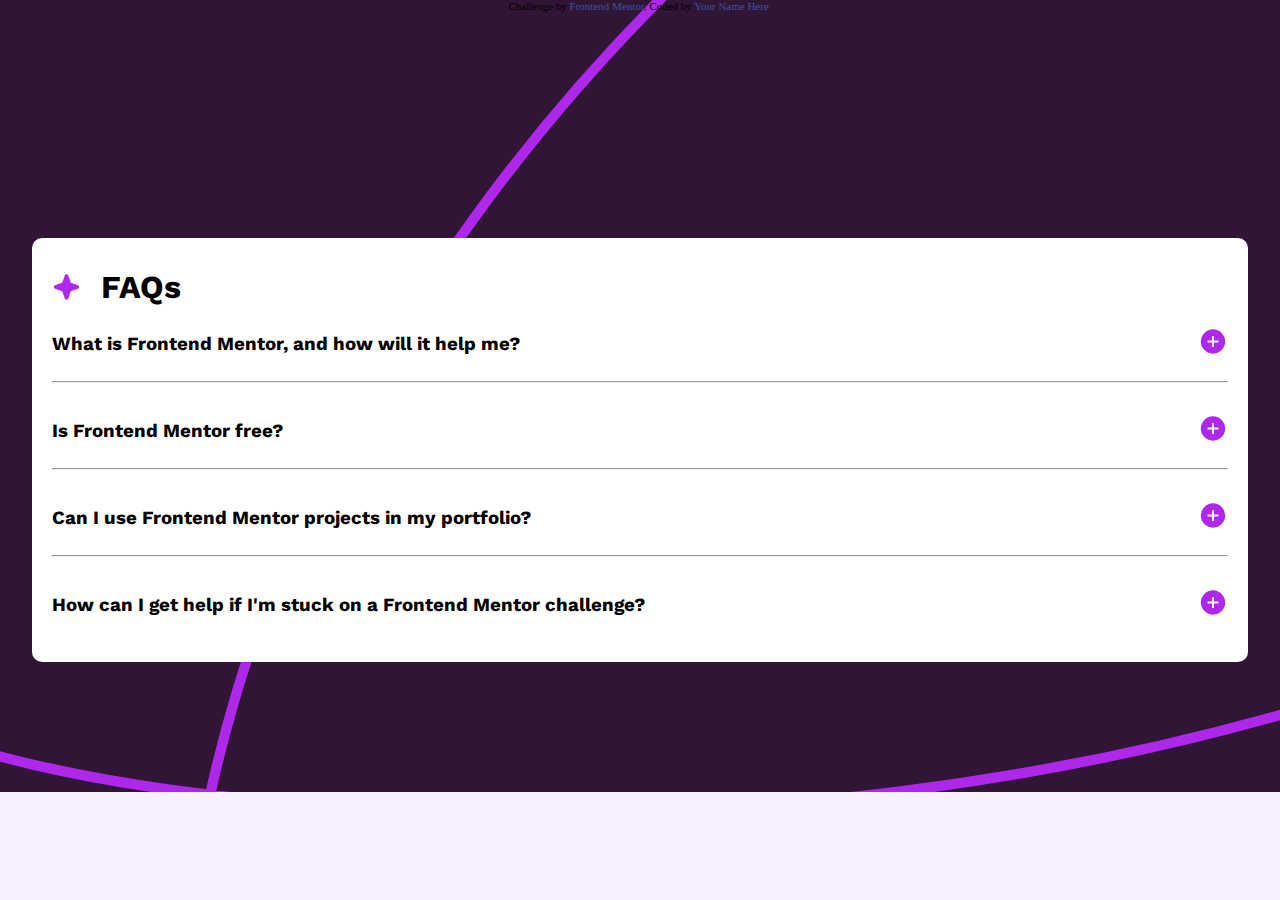
<file: index.html>
<!DOCTYPE html>
<html lang="en">
<head>
  <meta charset="UTF-8">
  <meta name="viewport" content="width=device-width, initial-scale=1.0"> <!-- displays site properly based on user's device -->
  <link rel="stylesheet" href="style.css">
  <link rel="icon" type="image/png" sizes="32x32" href="./assets/images/favicon-32x32.png">
  <script src="index.js"></script>
  <title>Frontend Mentor | FAQ accordion</title>

  <!-- Feel free to remove these styles or customise in your own stylesheet 👍 -->
  <style>
    .attribution { font-size: 11px; text-align: center; }
    .attribution a { color: hsl(228, 45%, 44%); }
  </style>
</head>
<body>
    
    <div class="container">
      <div class="inner-container">
        <div class="headline">
          <img src="/assets/images/icon-star.svg" alt="" srcset="">
          <h1>FAQs</h1>
        </div>
        <div class="main-code">
          <div class="first title-1 ">

            <a href="#" onclick="myfunction()">
              <h3 class="ask-question" >
                  What is Frontend Mentor, and how will it help me?
              </h3>
            </a>
          <div class="img-1">
              <img class="plus" src="/assets/images/icon-plus.svg">
              <img class="minus" src="/assets/images/icon-minus.svg" hidden>
          </div>  
          </div>
          
          <p class="discription dis1" hidden>
            Frontend Mentor offers realistic coding challenges to help developers improve their 
            frontend coding skills with projects in HTML, CSS, and JavaScript. It's suitable for 
            all levels and ideal for portfolio building.
          </p>
          <hr>
          

          <div class="title-1">
            <a href="#" onclick="myfunction2()">
              <h3 class="ask-question">
                  Is Frontend Mentor free?
              </h3>
            </a>
            
            <div class="img-1">
              <img class="plus2" src="/assets/images/icon-plus.svg">
              <img class="minus2" src="/assets/images/icon-minus.svg" hidden>
            </div>
          </div>
          
          <p class="discription dis2" hidden>
             Yes, Frontend Mentor offers both free and premium coding challenges, with the free 
             option providing access to a range of projects suitable for all skill levels.
          </p>
          <hr>
          <div class="title-1">
            <a href="#" onclick="myfunction3()">
              <h3 class="ask-question">
              Can I use Frontend Mentor projects in my portfolio?
            </h3>
            </a>
            
            <div class="img-1">
              <img class="plus3" src="/assets/images/icon-plus.svg">
              <img class="minus3" src="/assets/images/icon-minus.svg" hidden>
            </div>
          </div>
          
          <p class="discription dis3" hidden>
              Yes, you can use projects completed on Frontend Mentor in your portfolio. It's an excellent
              way to showcase your skills to potential employers!
          </p>
          <hr>

          <div class="title-1">
            <a href="#" onclick="myfunction4()">
              <h3 class="ask-question">
              How can I get help if I'm stuck on a Frontend Mentor challenge?
            </h3>
            </a>
            
            <div class="img-1">
              <img class="plus4" src="/assets/images/icon-plus.svg">
              <img class="minus4" src="/assets/images/icon-minus.svg" hidden>
            </div>
          </div>
          
          <p class="discription dis4" hidden>
            The best place to get help is inside Frontend Mentor's Discord community. There's a help 
            channel where you can ask questions and seek support from other community members.
          </p>
    
        </div>
          
      </div>
      
    </div>
  <div class="attribution">
    Challenge by <a href="https://www.frontendmentor.io?ref=challenge" target="_blank">Frontend Mentor</a>. 
    Coded by <a href="#">Your Name Here</a>.
  </div>
</body>
</html>
</file>
<file: style.css>
@import url('https://fonts.googleapis.com/css2?family=Work+Sans:wght@400;600;700&display=swap');

*{
    padding: 0;
    margin: 0;
    text-decoration: none;
    color: black;
}
body{
    background-image: url("/assets/images/background-pattern-mobile.svg");
    background-repeat: no-repeat;
    background-size:100%;
    background-color: hsl(275, 100%, 97%);
}

.container{
    position: absolute;
    top: 50%;
    left: 50%;
    transform: translate(-50%,-50%);
    width: 95%;
    background-color: white;
    border-radius: 10px;
}

.headline{
    padding-top: 30px;
    display: flex;
    font-family: "Work Sans";
    align-items: center;
}

.headline img{
    height: 30px;
    padding: 0 20px;
}
.main-code{
    padding: 20px;
    font-family: "Work Sans";
}
.ask-question:hover{
    color: hsl(293, 48%, 47%);
    transition: 0.5s;
}

.title-1:not(.first){
    display: flex;
    justify-content:space-between;
    align-items: center;
    padding: 30px 0 20px 0;
}

.first{
    display: flex;
    justify-content:space-between;
    align-items: center;
    padding: 0px 0 20px 0;
}

.title-1 button{
    padding-left: 30px;
    background: none;
    border: none;
    
}
.title-1 button img{
    cursor: pointer;
}

.discription{
    padding-bottom: 20px;
    font-size: 16px;
 
}
@media only screen and (min-width: 1440px){
    
    body{
        background-image: url("/assets/images/background-pattern-desktop.svg");
    }
    .container{
        position: absolute;
        top: 50%;
        left: 50%;
        transform: translate(-50%,-50%);
        width: 39%;
        background-color: white;
        border-radius: 10px;
    }
    .headline{
        padding-top: 30px;
        display: flex;
        font-family: "Work Sans";
  
        font-size: larger;
    }
    
    .headline img{
        height: 30px;
        padding: 0 20 0 20px;
    }
    .main-code{
        padding: 0 20 0 20px;
        font-family: "Work Sans";
    }

}
</file>
